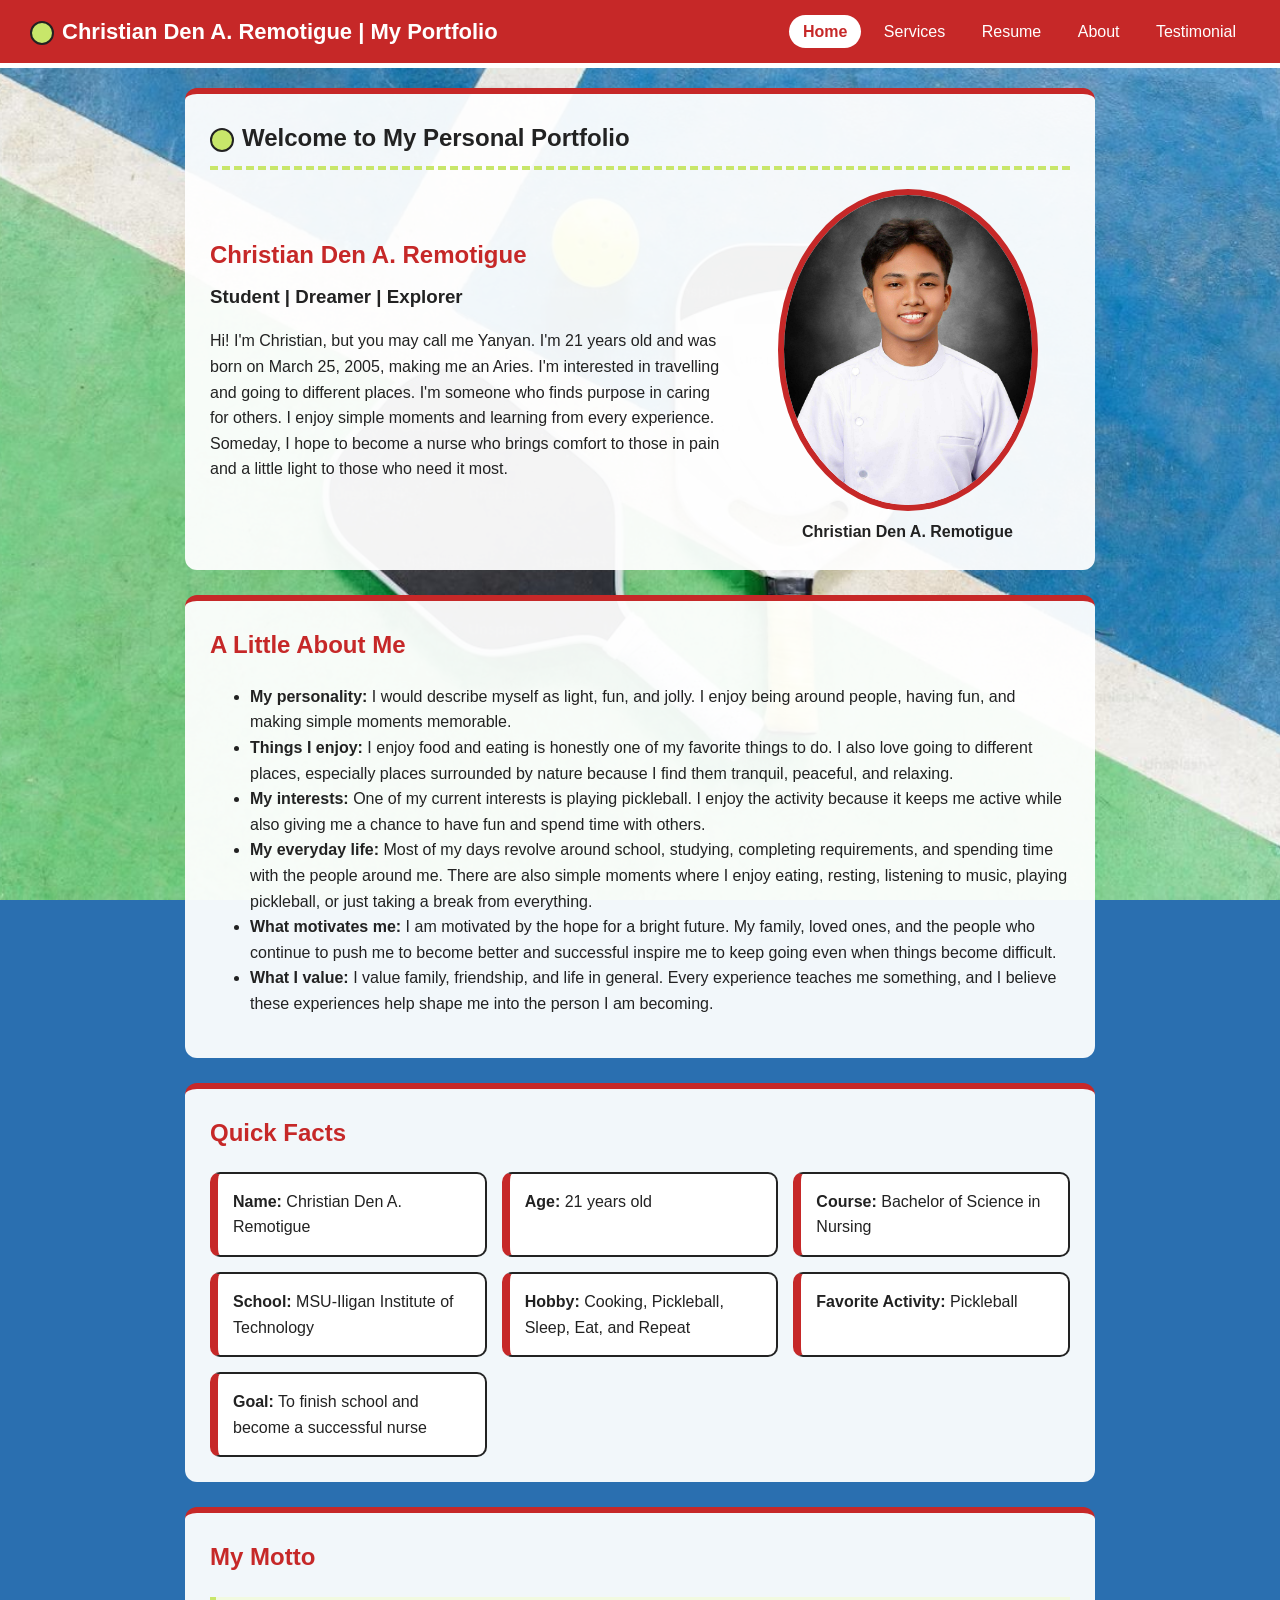
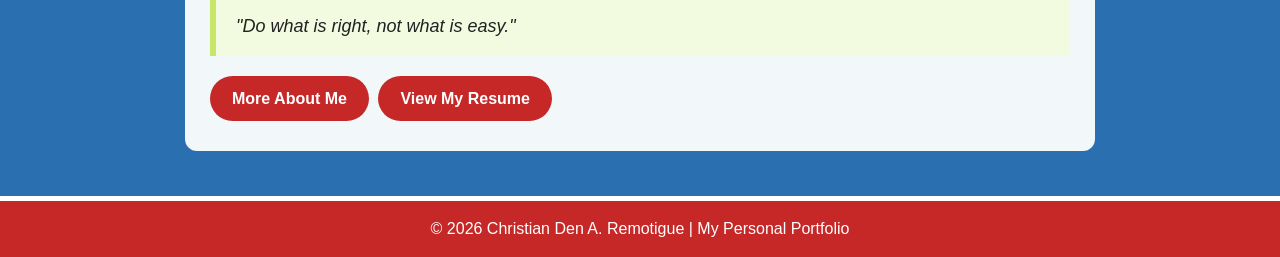
<file: index.html>
<!DOCTYPE html>
<html lang="en">
<head>
  <meta charset="UTF-8">
  <meta name="viewport" content="width=device-width, initial-scale=1.0">
  <title>Home | My Personal Portfolio</title>
  <link rel="stylesheet" type="text/css" href="index-style.css">
</head>
<body>

<header>
  <div class="header">
    <a class="logo" href="index.html">Christian Den A. Remotigue | My Portfolio</a>
    <nav>
      <a class="active" href="index.html">Home</a>
      <a href="services.html">Services</a>
      <a href="resume.html">Resume</a>
      <a href="about.html">About</a>
      <a href="testi.html">Testimonial</a>
    </nav>
  </div>
</header>

<main>
<section>
  <h1>Welcome to My Personal Portfolio</h1>
  <div class="hero">
    <div class="hero-text">
      <h2>Christian Den A. Remotigue</h2>
      <h3>Student | Dreamer | Explorer</h3>
      <p>Hi! I'm Christian, but you may call me Yanyan. I'm 21 years old and was born on March 25, 2005, making me an Aries. I'm interested in travelling and going to different places. I'm someone who finds purpose in caring for others. I enjoy simple moments and learning from every experience. Someday, I hope to become a nurse who brings comfort to those in pain and a little light to those who need it most.</p>
    </div>
    <figure class="hero-photo">
      <img class="profile-photo" src="images/1.jpg" alt="Profile photo of Christian Den A. Remotigue">
      <figcaption>Christian Den A. Remotigue</figcaption>
    </figure>
  </div>
</section>

<section>
  <h2>A Little About Me</h2>
  <ul>
    <li><strong>My personality:</strong> I would describe myself as light, fun, and jolly. I enjoy being around people, having fun, and making simple moments memorable.</li>
    <li><strong>Things I enjoy:</strong> I enjoy food and eating is honestly one of my favorite things to do. I also love going to different places, especially places surrounded by nature because I find them tranquil, peaceful, and relaxing.</li>
    <li><strong>My interests:</strong> One of my current interests is playing pickleball. I enjoy the activity because it keeps me active while also giving me a chance to have fun and spend time with others.</li>
    <li><strong>My everyday life:</strong> Most of my days revolve around school, studying, completing requirements, and spending time with the people around me. There are also simple moments where I enjoy eating, resting, listening to music, playing pickleball, or just taking a break from everything.</li>
    <li><strong>What motivates me:</strong> I am motivated by the hope for a bright future. My family, loved ones, and the people who continue to push me to become better and successful inspire me to keep going even when things become difficult.</li>
    <li><strong>What I value:</strong> I value family, friendship, and life in general. Every experience teaches me something, and I believe these experiences help shape me into the person I am becoming.</li>
  </ul>
</section>

<section>
  <h2>Quick Facts</h2>
  <div class="cards">
    <article class="card"><strong>Name:</strong> Christian Den A. Remotigue</article>
    <article class="card"><strong>Age:</strong> 21 years old</article>
    <article class="card"><strong>Course:</strong> Bachelor of Science in Nursing</article>
    <article class="card"><strong>School:</strong> MSU-Iligan Institute of Technology</article>
    <article class="card"><strong>Hobby:</strong> Cooking, Pickleball, Sleep, Eat, and Repeat</article>
    <article class="card"><strong>Favorite Activity:</strong> Pickleball</article>
    <article class="card"><strong>Goal:</strong> To finish school and become a successful nurse</article>
  </div>
</section>

<section>
  <h2>My Motto</h2>
  <blockquote>"Do what is right, not what is easy."</blockquote>
  <a class="button" href="about.html">More About Me</a>
  <a class="button" href="resume.html">View My Resume</a>
</section>
</main>

<footer>
  <p>&copy; 2026 Christian Den A. Remotigue | My Personal Portfolio</p>
</footer>

</body>
</html>
</file>
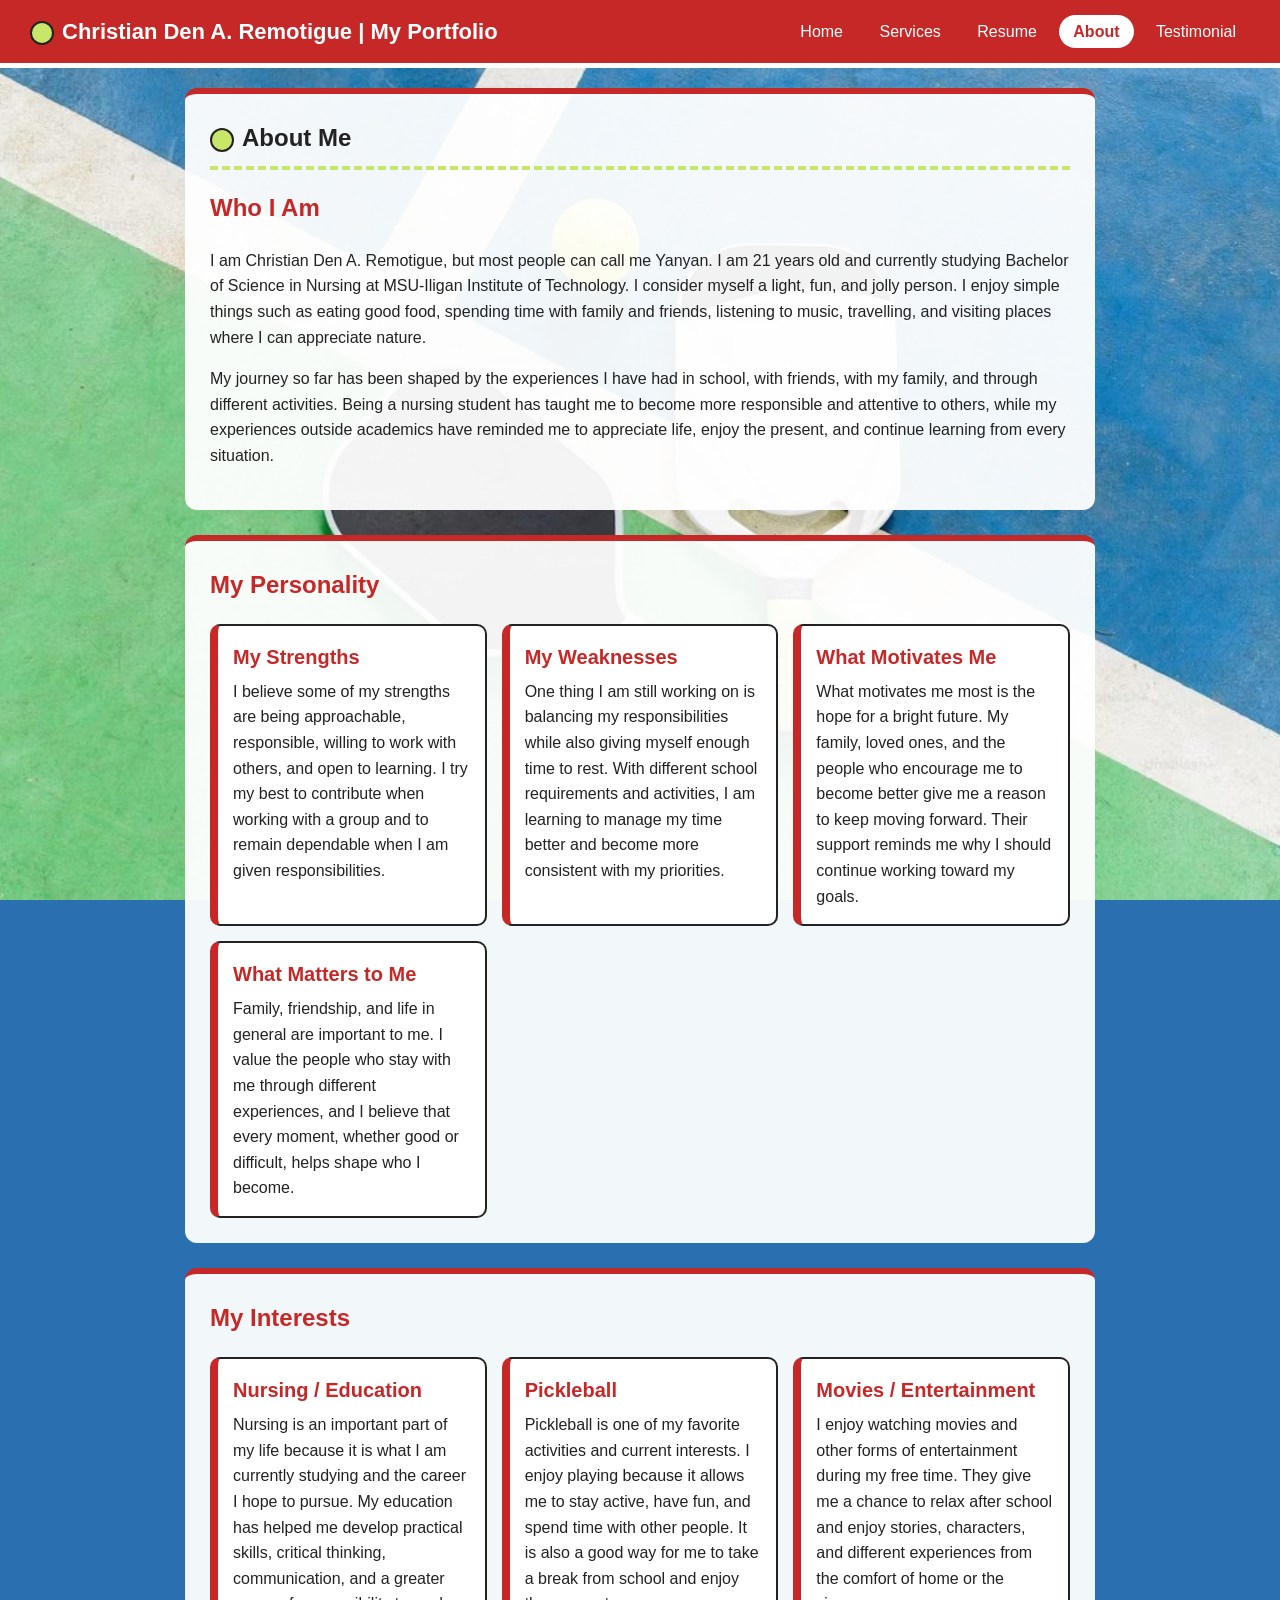
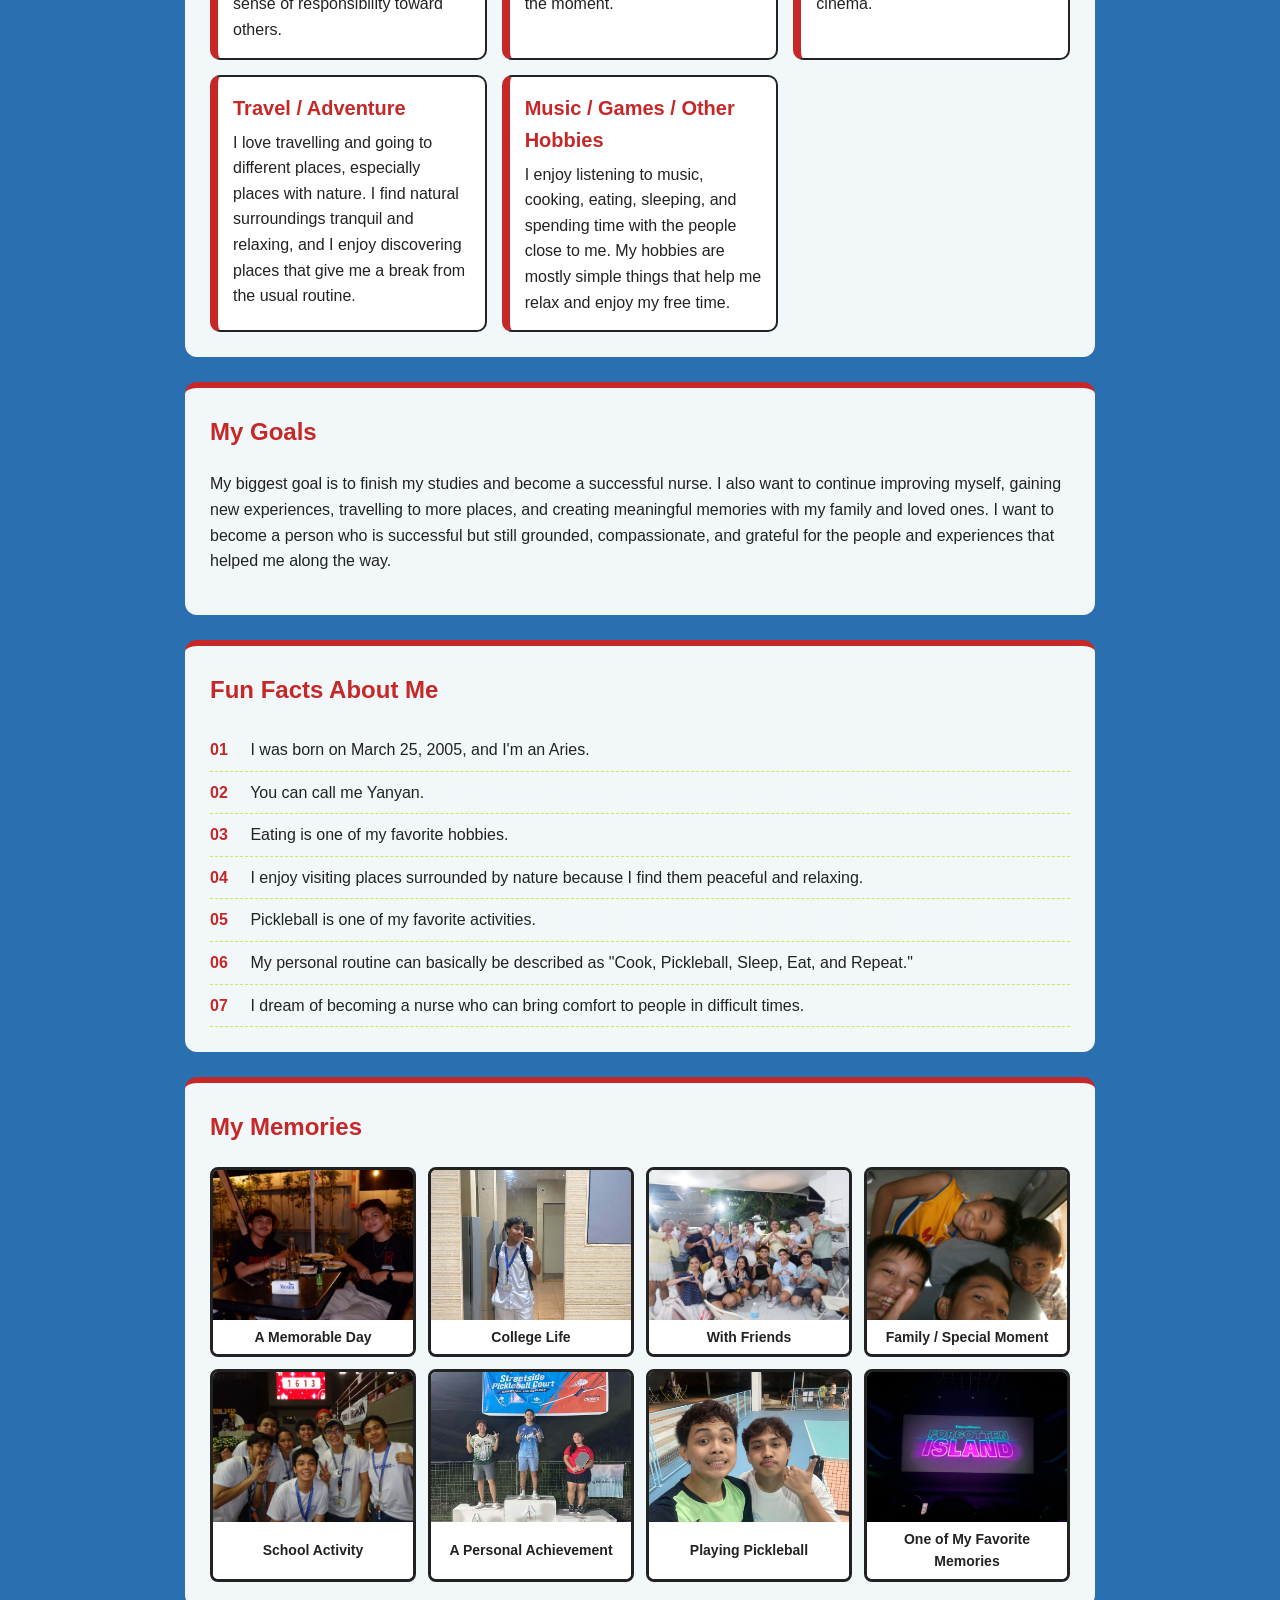
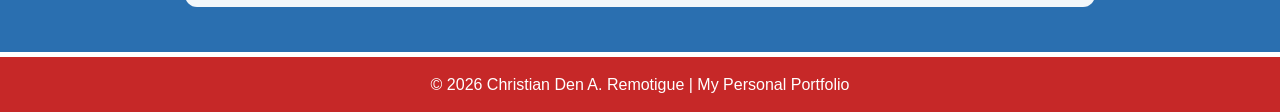
<file: about.html>
<!DOCTYPE html>
<html lang="en">
<head>
  <meta charset="UTF-8">
  <meta name="viewport" content="width=device-width, initial-scale=1.0">
  <title>About | My Personal Portfolio</title>
  <link rel="stylesheet" type="text/css" href="index-style.css">
</head>
<body>

<header>
  <div class="header">
    <a class="logo" href="index.html">Christian Den A. Remotigue | My Portfolio</a>
    <nav>
      <a href="index.html">Home</a>
      <a href="services.html">Services</a>
      <a href="resume.html">Resume</a>
      <a class="active" href="about.html">About</a>
      <a href="testi.html">Testimonial</a>
    </nav>
  </div>
</header>

<main>
<section>
  <h1>About Me</h1>
  <h2>Who I Am</h2>
  <p>I am Christian Den A. Remotigue, but most people can call me Yanyan. I am 21 years old and currently studying Bachelor of Science in Nursing at MSU-Iligan Institute of Technology. I consider myself a light, fun, and jolly person. I enjoy simple things such as eating good food, spending time with family and friends, listening to music, travelling, and visiting places where I can appreciate nature.</p>
  <p>My journey so far has been shaped by the experiences I have had in school, with friends, with my family, and through different activities. Being a nursing student has taught me to become more responsible and attentive to others, while my experiences outside academics have reminded me to appreciate life, enjoy the present, and continue learning from every situation.</p>
</section>

<section>
  <h2>My Personality</h2>
  <div class="cards">
    <article class="card"><h3>My Strengths</h3><p>I believe some of my strengths are being approachable, responsible, willing to work with others, and open to learning. I try my best to contribute when working with a group and to remain dependable when I am given responsibilities.</p></article>
    <article class="card"><h3>My Weaknesses</h3><p>One thing I am still working on is balancing my responsibilities while also giving myself enough time to rest. With different school requirements and activities, I am learning to manage my time better and become more consistent with my priorities.</p></article>
    <article class="card"><h3>What Motivates Me</h3><p>What motivates me most is the hope for a bright future. My family, loved ones, and the people who encourage me to become better give me a reason to keep moving forward. Their support reminds me why I should continue working toward my goals.</p></article>
    <article class="card"><h3>What Matters to Me</h3><p>Family, friendship, and life in general are important to me. I value the people who stay with me through different experiences, and I believe that every moment, whether good or difficult, helps shape who I become.</p></article>
  </div>
</section>

<section>
  <h2>My Interests</h2>
  <div class="cards">
    <article class="card"><h3>Nursing / Education</h3><p>Nursing is an important part of my life because it is what I am currently studying and the career I hope to pursue. My education has helped me develop practical skills, critical thinking, communication, and a greater sense of responsibility toward others.</p></article>
    <article class="card"><h3>Pickleball</h3><p>Pickleball is one of my favorite activities and current interests. I enjoy playing because it allows me to stay active, have fun, and spend time with other people. It is also a good way for me to take a break from school and enjoy the moment.</p></article>
    <article class="card"><h3>Movies / Entertainment</h3><p>I enjoy watching movies and other forms of entertainment during my free time. They give me a chance to relax after school and enjoy stories, characters, and different experiences from the comfort of home or the cinema.</p></article>
    <article class="card"><h3>Travel / Adventure</h3><p>I love travelling and going to different places, especially places with nature. I find natural surroundings tranquil and relaxing, and I enjoy discovering places that give me a break from the usual routine.</p></article>
    <article class="card"><h3>Music / Games / Other Hobbies</h3><p>I enjoy listening to music, cooking, eating, sleeping, and spending time with the people close to me. My hobbies are mostly simple things that help me relax and enjoy my free time.</p></article>
  </div>
</section>

<section>
  <h2>My Goals</h2>
  <p>My biggest goal is to finish my studies and become a successful nurse. I also want to continue improving myself, gaining new experiences, travelling to more places, and creating meaningful memories with my family and loved ones. I want to become a person who is successful but still grounded, compassionate, and grateful for the people and experiences that helped me along the way.</p>
</section>

<section>
  <h2>Fun Facts About Me</h2>
  <ul class="facts-list">
    <li><span>01</span> I was born on March 25, 2005, and I'm an Aries.</li>
    <li><span>02</span> You can call me Yanyan.</li>
    <li><span>03</span> Eating is one of my favorite hobbies.</li>
    <li><span>04</span> I enjoy visiting places surrounded by nature because I find them peaceful and relaxing.</li>
    <li><span>05</span> Pickleball is one of my favorite activities.</li>
    <li><span>06</span> My personal routine can basically be described as "Cook, Pickleball, Sleep, Eat, and Repeat."</li>
    <li><span>07</span> I dream of becoming a nurse who can bring comfort to people in difficult times.</li>
  </ul>
</section>

<section>
  <h2>My Memories</h2>
  <div class="gallery">
    <figure><img src="images/1 (7).jpg" alt="A memorable day"><figcaption>A Memorable Day</figcaption></figure>
    <figure><img src="images/1 (1).jpg" alt="College life"><figcaption>College Life</figcaption></figure>
    <figure><img src="images/1 (8).jpg" alt="With friends"><figcaption>With Friends</figcaption></figure>
    <figure><img src="images/1 (3).jpg" alt="Family or special moment"><figcaption>Family / Special Moment</figcaption></figure>
    <figure><img src="images/1 (6).jpg" alt="School activity"><figcaption>School Activity</figcaption></figure>
    <figure><img src="images/1 (9).jpg" alt="A personal achievement"><figcaption>A Personal Achievement</figcaption></figure>
    <figure><img src="images/1 (4).jpg" alt="Playing pickleball"><figcaption>Playing Pickleball</figcaption></figure>
    <figure><img src="images/1 (2).jpg" alt="One of my favorite memories"><figcaption>One of My Favorite Memories</figcaption></figure>
  </div>
</section>
</main>

<footer>
  <p>&copy; 2026 Christian Den A. Remotigue | My Personal Portfolio</p>
</footer>

</body>
</html>
</file>
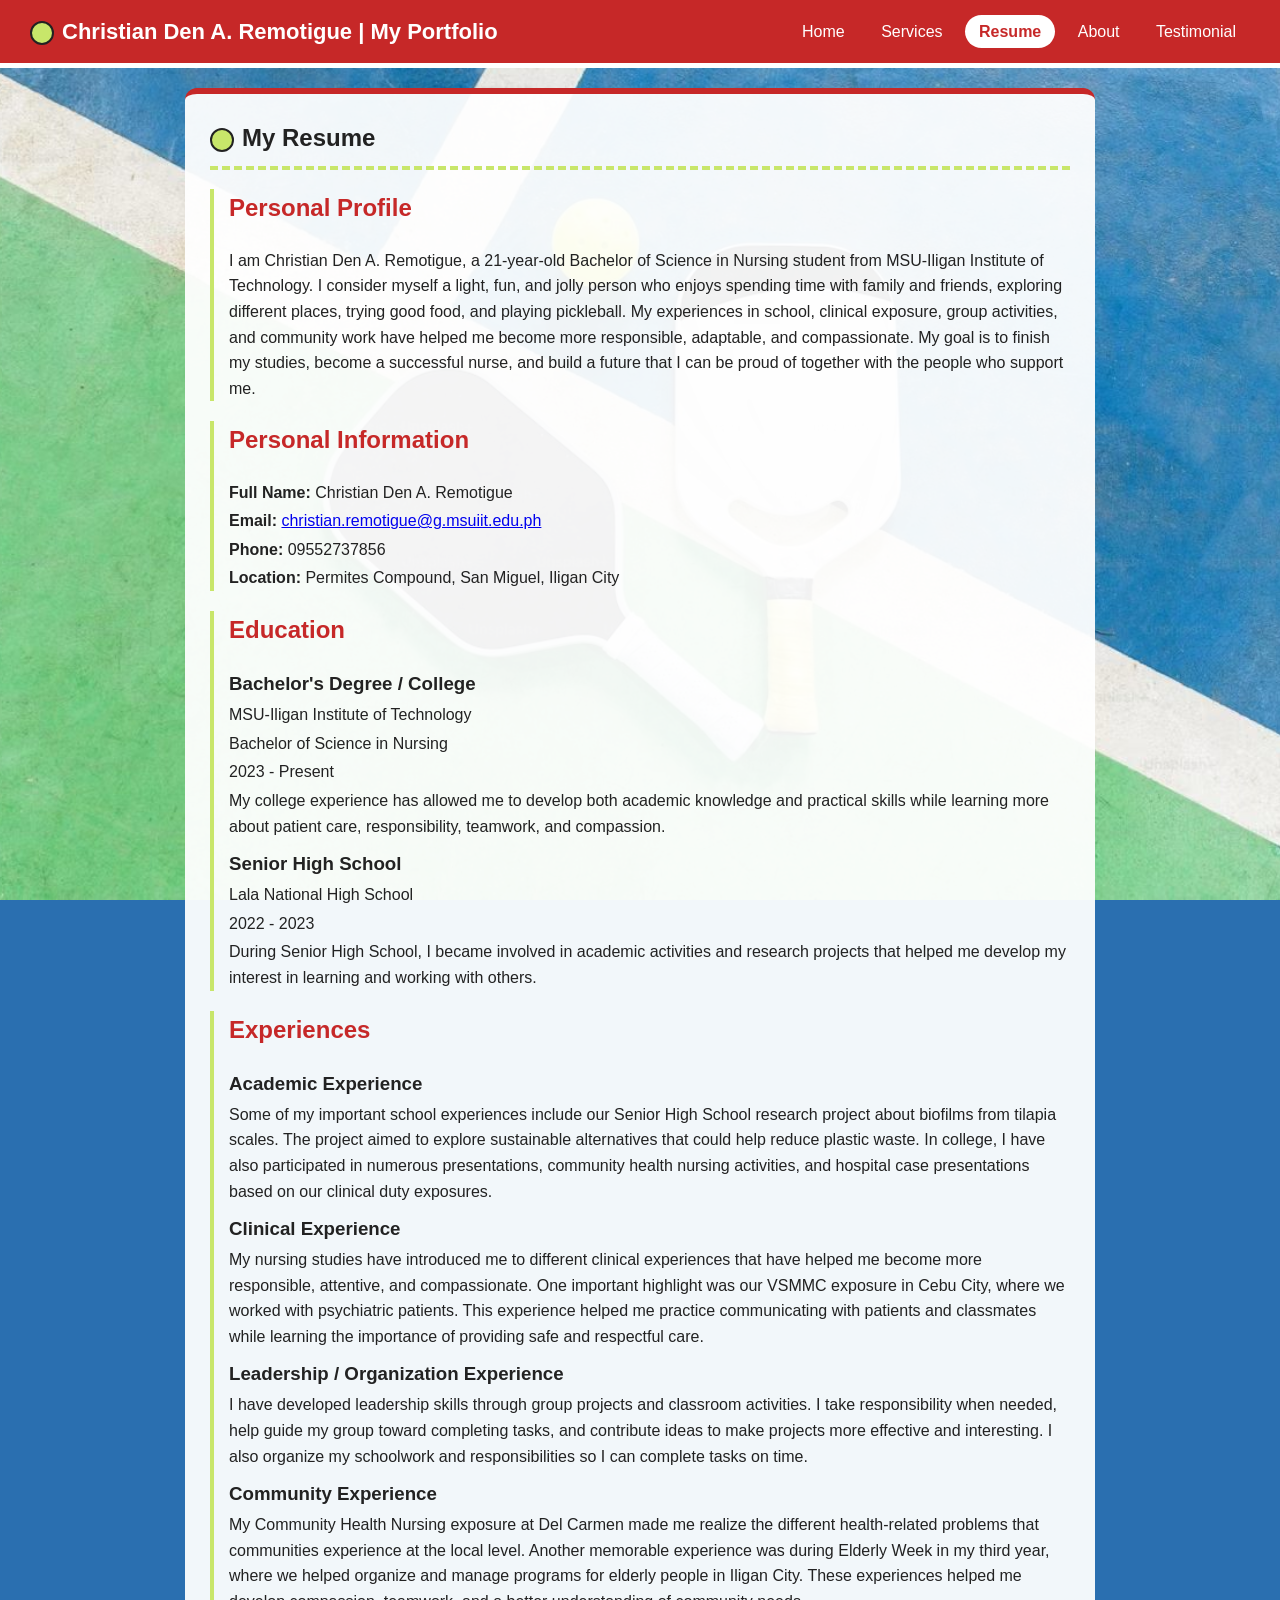
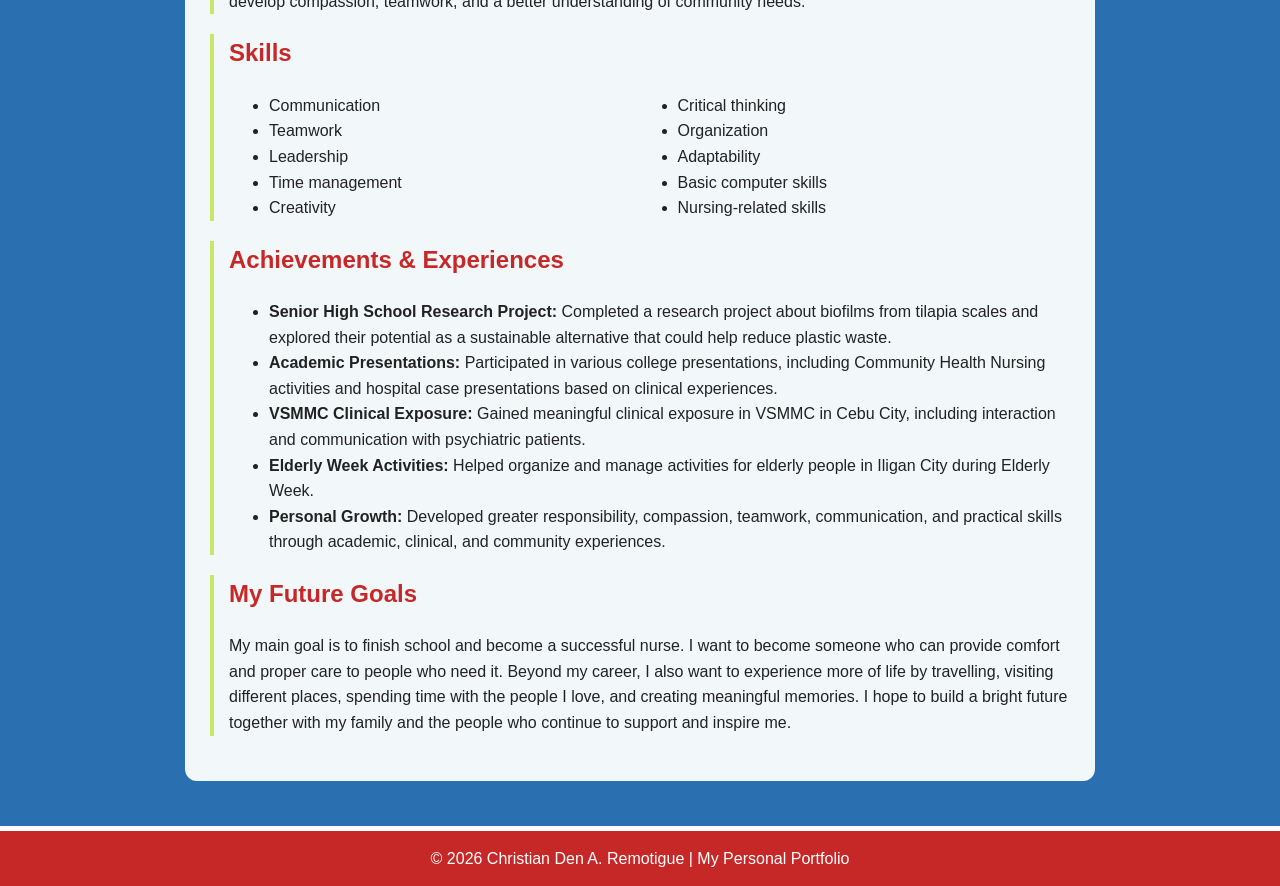
<file: resume.html>
<!DOCTYPE html>
<html lang="en">
<head>
  <meta charset="UTF-8">
  <meta name="viewport" content="width=device-width, initial-scale=1.0">
  <title>Resume | My Personal Portfolio</title>
  <link rel="stylesheet" type="text/css" href="index-style.css">
</head>
<body>

<header>
  <div class="header">
    <a class="logo" href="index.html">Christian Den A. Remotigue | My Portfolio</a>
    <nav>
      <a href="index.html">Home</a>
      <a href="services.html">Services</a>
      <a class="active" href="resume.html">Resume</a>
      <a href="about.html">About</a>
      <a href="testi.html">Testimonial</a>
    </nav>
  </div>
</header>

<main>
<section>
  <h1>My Resume</h1>

  <article class="resume-box">
    <h2>Personal Profile</h2>
    <p>I am Christian Den A. Remotigue, a 21-year-old Bachelor of Science in Nursing student from MSU-Iligan Institute of Technology. I consider myself a light, fun, and jolly person who enjoys spending time with family and friends, exploring different places, trying good food, and playing pickleball. My experiences in school, clinical exposure, group activities, and community work have helped me become more responsible, adaptable, and compassionate. My goal is to finish my studies, become a successful nurse, and build a future that I can be proud of together with the people who support me.</p>
  </article>

  <article class="resume-box">
    <h2>Personal Information</h2>
    <p><strong>Full Name:</strong> Christian Den A. Remotigue</p>
    <p><strong>Email:</strong> <a href="mailto:christian.remotigue@g.msuiit.edu.ph">christian.remotigue@g.msuiit.edu.ph</a></p>
    <p><strong>Phone:</strong> 09552737856</p>
    <p><strong>Location:</strong> Permites Compound, San Miguel, Iligan City</p>
  </article>

  <article class="resume-box">
    <h2>Education</h2>
    <h3>Bachelor's Degree / College</h3>
    <p>MSU-Iligan Institute of Technology</p>
    <p>Bachelor of Science in Nursing</p>
    <p>2023 - Present</p>
    <p>My college experience has allowed me to develop both academic knowledge and practical skills while learning more about patient care, responsibility, teamwork, and compassion.</p>
    <h3>Senior High School</h3>
    <p>Lala National High School</p>
    <p>2022 - 2023</p>
    <p>During Senior High School, I became involved in academic activities and research projects that helped me develop my interest in learning and working with others.</p>
  </article>

  <article class="resume-box">
    <h2>Experiences</h2>
    <h3>Academic Experience</h3>
    <p>Some of my important school experiences include our Senior High School research project about biofilms from tilapia scales. The project aimed to explore sustainable alternatives that could help reduce plastic waste. In college, I have also participated in numerous presentations, community health nursing activities, and hospital case presentations based on our clinical duty exposures.</p>
    <h3>Clinical Experience</h3>
    <p>My nursing studies have introduced me to different clinical experiences that have helped me become more responsible, attentive, and compassionate. One important highlight was our VSMMC exposure in Cebu City, where we worked with psychiatric patients. This experience helped me practice communicating with patients and classmates while learning the importance of providing safe and respectful care.</p>
    <h3>Leadership / Organization Experience</h3>
    <p>I have developed leadership skills through group projects and classroom activities. I take responsibility when needed, help guide my group toward completing tasks, and contribute ideas to make projects more effective and interesting. I also organize my schoolwork and responsibilities so I can complete tasks on time.</p>
    <h3>Community Experience</h3>
    <p>My Community Health Nursing exposure at Del Carmen made me realize the different health-related problems that communities experience at the local level. Another memorable experience was during Elderly Week in my third year, where we helped organize and manage programs for elderly people in Iligan City. These experiences helped me develop compassion, teamwork, and a better understanding of community needs.</p>
  </article>

  <article class="resume-box">
    <h2>Skills</h2>
    <ul class="skills">
      <li>Communication</li>
      <li>Teamwork</li>
      <li>Leadership</li>
      <li>Time management</li>
      <li>Creativity</li>
      <li>Critical thinking</li>
      <li>Organization</li>
      <li>Adaptability</li>
      <li>Basic computer skills</li>
      <li>Nursing-related skills</li>
    </ul>
  </article>

  <article class="resume-box">
    <h2>Achievements &amp; Experiences</h2>
    <ul>
      <li><strong>Senior High School Research Project:</strong> Completed a research project about biofilms from tilapia scales and explored their potential as a sustainable alternative that could help reduce plastic waste.</li>
      <li><strong>Academic Presentations:</strong> Participated in various college presentations, including Community Health Nursing activities and hospital case presentations based on clinical experiences.</li>
      <li><strong>VSMMC Clinical Exposure:</strong> Gained meaningful clinical exposure in VSMMC in Cebu City, including interaction and communication with psychiatric patients.</li>
      <li><strong>Elderly Week Activities:</strong> Helped organize and manage activities for elderly people in Iligan City during Elderly Week.</li>
      <li><strong>Personal Growth:</strong> Developed greater responsibility, compassion, teamwork, communication, and practical skills through academic, clinical, and community experiences.</li>
    </ul>
  </article>

  <article class="resume-box">
    <h2>My Future Goals</h2>
    <p>My main goal is to finish school and become a successful nurse. I want to become someone who can provide comfort and proper care to people who need it. Beyond my career, I also want to experience more of life by travelling, visiting different places, spending time with the people I love, and creating meaningful memories. I hope to build a bright future together with my family and the people who continue to support and inspire me.</p>
  </article>
</section>
</main>

<footer>
  <p>&copy; 2026 Christian Den A. Remotigue | My Personal Portfolio</p>
</footer>

</body>
</html>
</file>
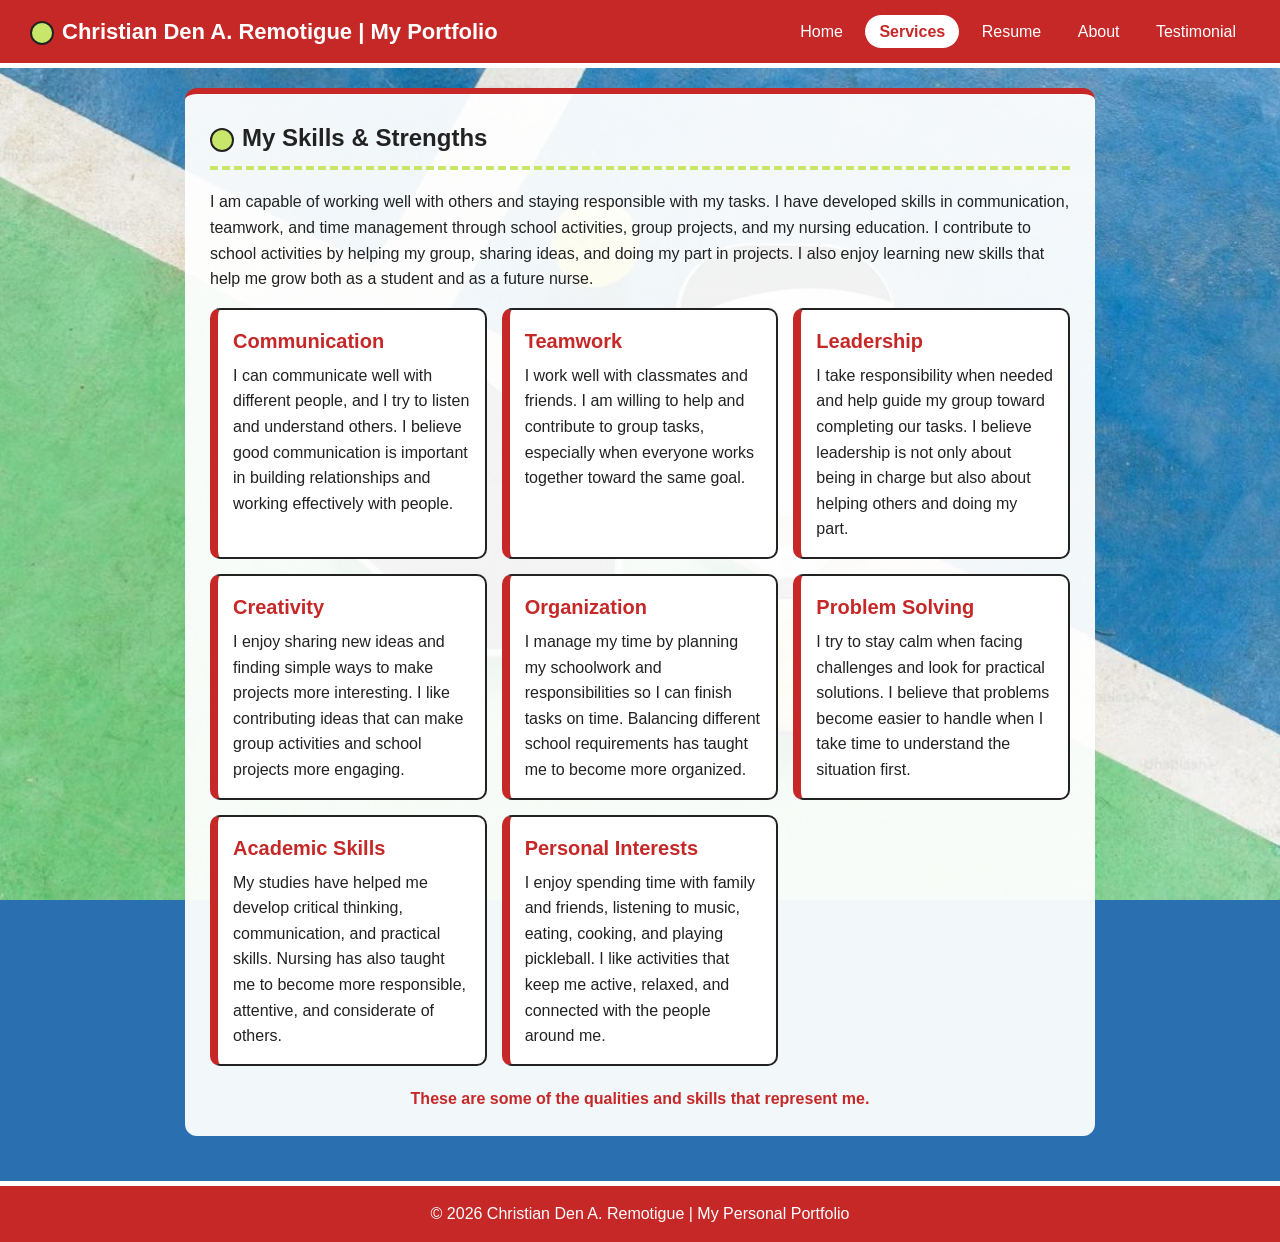
<file: services.html>
<!DOCTYPE html>
<html lang="en">
<head>
  <meta charset="UTF-8">
  <meta name="viewport" content="width=device-width, initial-scale=1.0">
  <title>Services | My Personal Portfolio</title>
  <link rel="stylesheet" type="text/css" href="index-style.css">
</head>
<body>

<header>
  <div class="header">
    <a class="logo" href="index.html">Christian Den A. Remotigue | My Portfolio</a>
    <nav>
      <a href="index.html">Home</a>
      <a class="active" href="services.html">Services</a>
      <a href="resume.html">Resume</a>
      <a href="about.html">About</a>
      <a href="testi.html">Testimonial</a>
    </nav>
  </div>
</header>

<main>
<section>
  <h1>My Skills &amp; Strengths</h1>
  <p>I am capable of working well with others and staying responsible with my tasks. I have developed skills in communication, teamwork, and time management through school activities, group projects, and my nursing education. I contribute to school activities by helping my group, sharing ideas, and doing my part in projects. I also enjoy learning new skills that help me grow both as a student and as a future nurse.</p>
  <div class="cards">
    <article class="card"><h2>Communication</h2><p>I can communicate well with different people, and I try to listen and understand others. I believe good communication is important in building relationships and working effectively with people.</p></article>
    <article class="card"><h2>Teamwork</h2><p>I work well with classmates and friends. I am willing to help and contribute to group tasks, especially when everyone works together toward the same goal.</p></article>
    <article class="card"><h2>Leadership</h2><p>I take responsibility when needed and help guide my group toward completing our tasks. I believe leadership is not only about being in charge but also about helping others and doing my part.</p></article>
    <article class="card"><h2>Creativity</h2><p>I enjoy sharing new ideas and finding simple ways to make projects more interesting. I like contributing ideas that can make group activities and school projects more engaging.</p></article>
    <article class="card"><h2>Organization</h2><p>I manage my time by planning my schoolwork and responsibilities so I can finish tasks on time. Balancing different school requirements has taught me to become more organized.</p></article>
    <article class="card"><h2>Problem Solving</h2><p>I try to stay calm when facing challenges and look for practical solutions. I believe that problems become easier to handle when I take time to understand the situation first.</p></article>
    <article class="card"><h2>Academic Skills</h2><p>My studies have helped me develop critical thinking, communication, and practical skills. Nursing has also taught me to become more responsible, attentive, and considerate of others.</p></article>
    <article class="card"><h2>Personal Interests</h2><p>I enjoy spending time with family and friends, listening to music, eating, cooking, and playing pickleball. I like activities that keep me active, relaxed, and connected with the people around me.</p></article>
  </div>
  <p class="closing">These are some of the qualities and skills that represent me.</p>
</section>
</main>

<footer>
  <p>&copy; 2026 Christian Den A. Remotigue | My Personal Portfolio</p>
</footer>

</body>
</html>
</file>
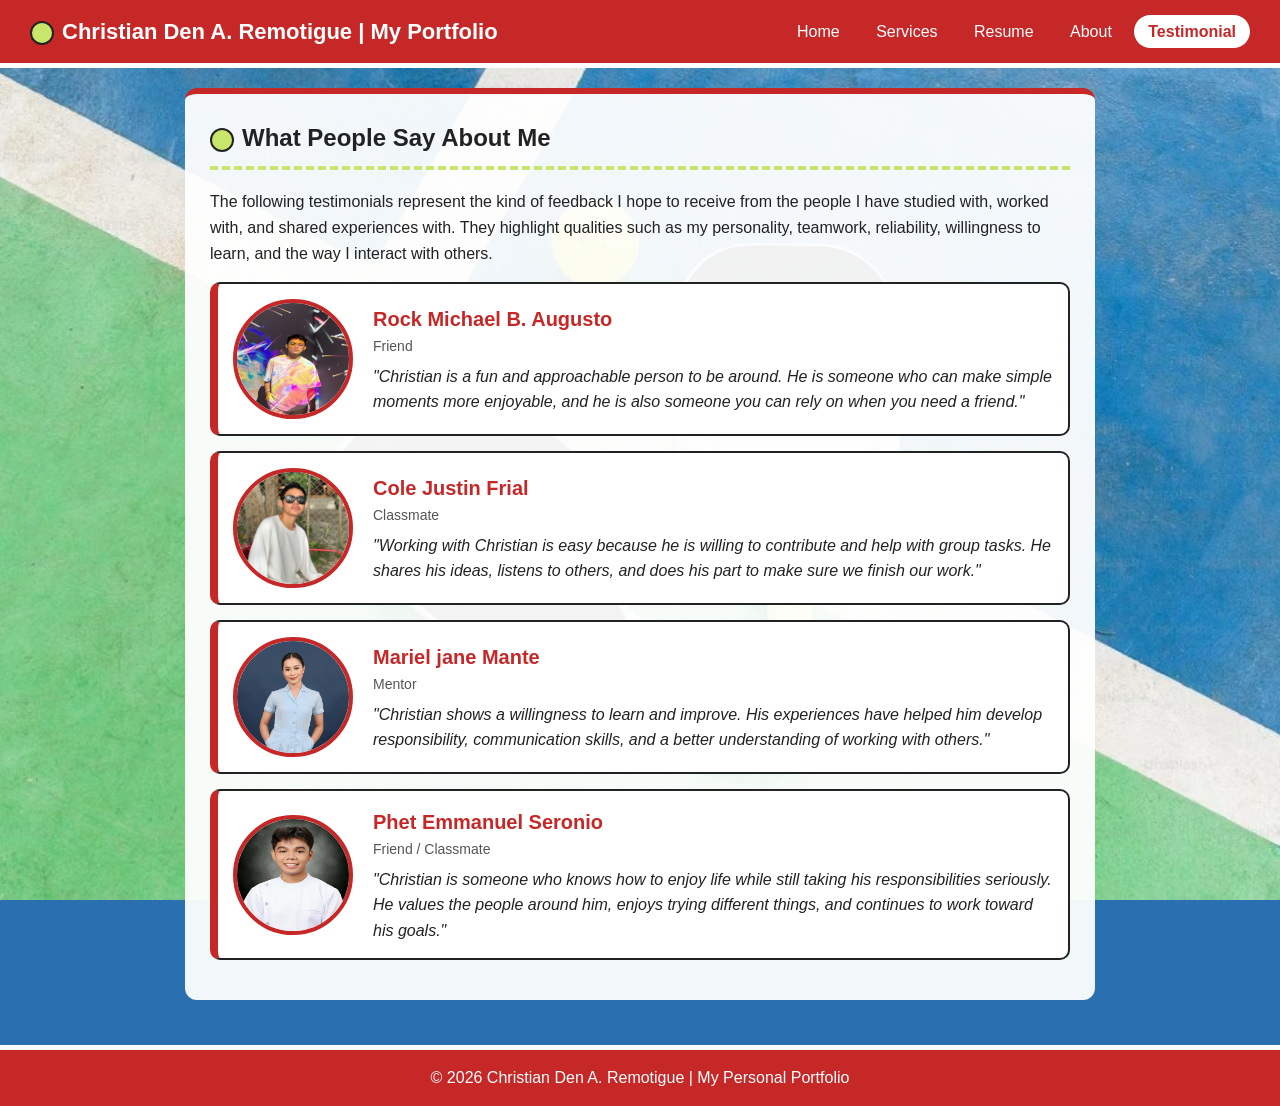
<file: testi.html>
<!DOCTYPE html>
<html lang="en">
<head>
  <meta charset="UTF-8">
  <meta name="viewport" content="width=device-width, initial-scale=1.0">
  <title>Testimonial | My Personal Portfolio</title>
  <link rel="stylesheet" type="text/css" href="index-style.css">
</head>
<body>

<header>
  <div class="header">
    <a class="logo" href="index.html">Christian Den A. Remotigue | My Portfolio</a>
    <nav>
      <a href="index.html">Home</a>
      <a href="services.html">Services</a>
      <a href="resume.html">Resume</a>
      <a href="about.html">About</a>
      <a class="active" href="testi.html">Testimonial</a>
    </nav>
  </div>
</header>

<main>
<section>
  <h1>What People Say About Me</h1>
  <p>The following testimonials represent the kind of feedback I hope to receive from the people I have studied with, worked with, and shared experiences with. They highlight qualities such as my personality, teamwork, reliability, willingness to learn, and the way I interact with others.</p>

  <article class="testimonial">
    <img class="testimonial-photo" src="images/1 (13).jpg" alt="Photo of [Name of Friend], a friend">
    <div>
      <h2>Rock Michael B. Augusto</h2>
      <h3>Friend</h3>
      <p>"Christian is a fun and approachable person to be around. He is someone who can make simple moments more enjoyable, and he is also someone you can rely on when you need a friend."</p>
    </div>
  </article>

  <article class="testimonial">
    <img class="testimonial-photo" src="images/1 (11).jpg" alt="Photo of [Name of Classmate], a classmate">
    <div>
      <h2>Cole Justin Frial</h2>
      <h3>Classmate</h3>
      <p>"Working with Christian is easy because he is willing to contribute and help with group tasks. He shares his ideas, listens to others, and does his part to make sure we finish our work."</p>
    </div>
  </article>

  <article class="testimonial">
    <img class="testimonial-photo" src="images/1 (12).jpg" alt="Photo of [Name of Instructor / Mentor], an instructor or mentor">
    <div>
      <h2>Mariel jane Mante</h2>
      <h3>Mentor</h3>
      <p>"Christian shows a willingness to learn and improve. His experiences have helped him develop responsibility, communication skills, and a better understanding of working with others."</p>
    </div>
  </article>

  <article class="testimonial">
    <img class="testimonial-photo" src="images/1 (10).jpg" alt="Photo of [Name of Friend / Classmate], a friend or classmate">
    <div>
      <h2>Phet Emmanuel Seronio</h2>
      <h3>Friend / Classmate</h3>
      <p>"Christian is someone who knows how to enjoy life while still taking his responsibilities seriously. He values the people around him, enjoys trying different things, and continues to work toward his goals."</p>
    </div>
  </article>
</section>
</main>

<footer>
  <p>&copy; 2026 Christian Den A. Remotigue | My Personal Portfolio</p>
</footer>

</body>
</html>
</file>
<file: index-style.css>
* { box-sizing: border-box; }
img { max-width: 100%; }

body {
  margin: 0;
  font-family: Arial, sans-serif;
  color: #222;
  line-height: 1.6;
  background-color: #2a6fb0;
  background-image: url("background.jpg");
  background-size: cover;
  background-position: center;
  background-attachment: fixed;
}

.header {
  background-color: #c62828;
  border-bottom: 5px solid #fff;
  padding: 14px 30px;
  display: flex;
  justify-content: space-between;
  align-items: center;
  flex-wrap: wrap;
}

.logo { color: #fff; font-size: 22px; font-weight: bold; text-decoration: none; }

.logo::before, h1::before {
  content: "";
  display: inline-block;
  width: 20px;
  height: 20px;
  margin-right: 8px;
  vertical-align: middle;
  border: 2px solid #222;
  border-radius: 50%;
  background-color: #c8e66a;
}

nav a {
  color: #fff;
  text-decoration: none;
  padding: 8px 14px;
  margin-left: 4px;
  border-radius: 20px;
}

nav a:hover { background-color: #8e1c1c; }
nav a.active { background-color: #fff; color: #c62828; font-weight: bold; }

main { max-width: 950px; margin: 0 auto; padding: 20px; }

section {
  background-color: rgba(255, 255, 255, 0.94);
  border-top: 6px solid #c62828;
  border-radius: 12px;
  padding: 25px;
  margin-bottom: 25px;
}

h1 {
  margin-top: 0;
  padding-bottom: 8px;
  border-bottom: 4px dashed #c8e66a;
}

h2 { color: #c62828; margin-top: 0; }


.hero { display: flex; flex-wrap: wrap; gap: 25px; align-items: center; }
.hero-text { flex: 2 1 300px; }
.hero-text h2, .hero-text h3 { margin: 0 0 8px; }
.hero-photo { flex: 1 1 220px; margin: 0; text-align: center; font-weight: bold; }

.profile-photo {
  width: 260px;
  border: 6px solid #c62828;
  border-radius: 50%;
}

.button {
  display: inline-block;
  background-color: #c62828;
  color: #fff;
  padding: 10px 22px;
  margin: 5px 5px 5px 0;
  border-radius: 25px;
  font-weight: bold;
  text-decoration: none;
}

.button:hover { background-color: #222; }

blockquote {
  margin: 0 0 15px;
  padding: 15px 20px;
  background-color: #f2fae0;
  border-left: 6px solid #c8e66a;
  font-size: 18px;
  font-style: italic;
}


.cards {
  display: grid;
  grid-template-columns: repeat(auto-fit, minmax(230px, 1fr));
  gap: 15px;
}

.card {
  background-color: #fff;
  border: 2px solid #222;
  border-left: 8px solid #c62828;
  border-radius: 10px;
  padding: 15px;
}

.card h2, .card h3 { margin: 0 0 6px; font-size: 20px; color: #c62828; }
.card p { margin: 0; }

.closing { margin: 20px 0 0; text-align: center; font-weight: bold; color: #c62828; }


.resume-box { border-left: 4px solid #c8e66a; padding-left: 15px; margin-bottom: 20px; }
.resume-box h3 { margin: 10px 0 0; }
.resume-box p { margin: 3px 0; }
.skills { columns: 2; }


.facts-list { list-style: none; padding: 0; margin: 0; }
.facts-list li { padding: 8px 0; border-bottom: 1px dashed #c8e66a; }
.facts-list span { display: inline-block; width: 36px; font-weight: bold; color: #c62828; }


.gallery { display: grid; grid-template-columns: repeat(4, 1fr); gap: 12px; }

.gallery figure {
  margin: 0;
  border: 3px solid #222;
  border-radius: 8px;
  overflow: hidden;
}

.gallery img { width: 100%; display: block; transition: transform 0.3s; }
.gallery figure:hover img { transform: scale(1.1); }

.gallery figcaption {
  background-color: #fff;
  text-align: center;
  font-size: 14px;
  font-weight: bold;
  padding: 6px;
}


.testimonial {
  display: flex;
  align-items: center;
  gap: 20px;
  background-color: #fff;
  border: 2px solid #222;
  border-left: 8px solid #c62828;
  border-radius: 10px;
  padding: 15px;
  margin-bottom: 15px;
}

.testimonial-photo {
  width: 120px;
  height: 120px;
  flex-shrink: 0;
  border: 4px solid #c62828;
  border-radius: 50%;
}

.testimonial h2 { margin: 0; font-size: 20px; }
.testimonial h3 { margin: 0 0 6px; font-size: 14px; font-weight: normal; color: #555; }
.testimonial p { margin: 0; font-style: italic; }


footer {
  background-color: #c62828;
  color: #fff;
  text-align: center;
  padding: 15px;
  border-top: 5px solid #fff;
}

footer p { margin: 0; }


@media (max-width: 800px) {
  .gallery { grid-template-columns: repeat(2, 1fr); }
}

@media (max-width: 600px) {
  .header { flex-direction: column; padding: 12px; }
  nav { margin-top: 10px; text-align: center; }
  nav a { display: inline-block; margin: 3px; }
  main { padding: 12px; }
  section { padding: 15px; }
  .skills { columns: 1; }
  .testimonial { flex-direction: column; text-align: center; }
  .gallery { grid-template-columns: 1fr; }
}

.gallery figure {
  margin: 0;
  border: 3px solid #222;
  border-radius: 8px;
  overflow: hidden;
  display: flex;            
  flex-direction: column;    
}

.gallery img {
  width: 100%;
  aspect-ratio: 4 / 3;       
  object-fit: cover;       
  display: block;
  transition: transform 0.3s;
}

.gallery figcaption {
  background-color: #fff;
  text-align: center;
  font-size: 14px;
  font-weight: bold;
  padding: 6px;
  flex-grow: 1;             
  display: flex;            
  align-items: center;
  justify-content: center;
}
</file>
